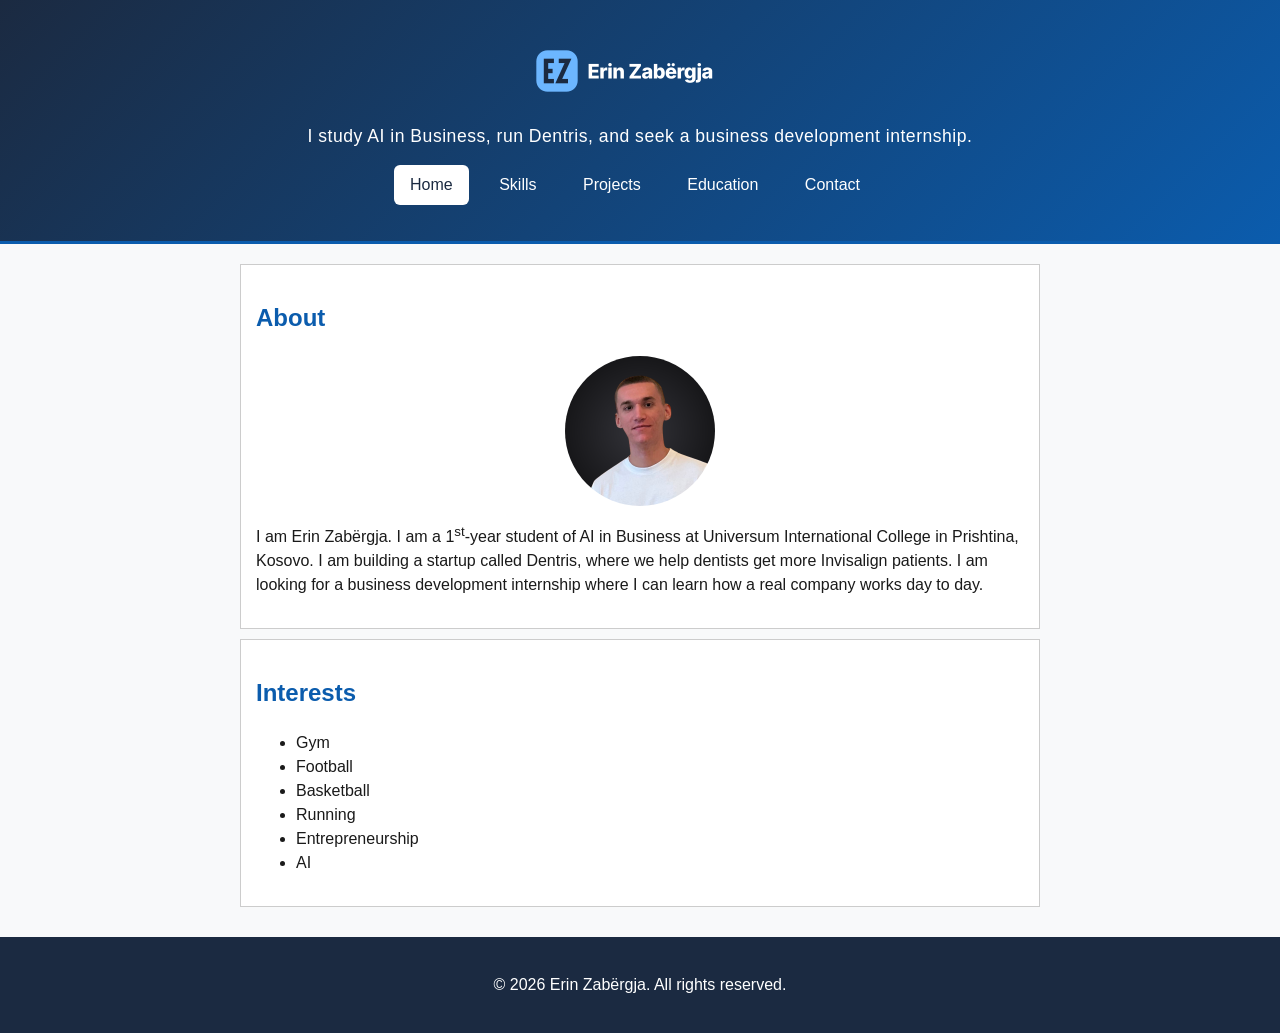
<file: index.html>
<!DOCTYPE html>
<html lang="en">
<head>
    <meta charset="UTF-8">
    <meta name="viewport" content="width=device-width, initial-scale=1.0">
    <title>Erin Zabërgja | Home</title>
    <link rel="stylesheet" href="css/style.css">
</head>
<body>
    <header>
        <h1><a href="index.html"><img src="images/logo.png" alt="Erin Zabërgja" width="220" height="60"></a></h1>
        <p>I study AI in Business, run Dentris, and seek a business development internship.</p>
        <nav aria-label="Main">
            <ul>
                <li><a href="index.html" aria-current="page" class="current-page">Home</a></li>
                <li><a href="skills.html">Skills</a></li>
                <li><a href="projects.html">Projects</a></li>
                <li><a href="education.html">Education</a></li>
                <li><a href="contact.html">Contact</a></li>
            </ul>
        </nav>
    </header>
    <main>
        <section id="about">
            <h2>About</h2>
            <img class="profile-photo" src="images/erin.png" alt="Portrait of Erin Zabërgja" width="300" height="300">
            <p>I am Erin Zabërgja. I am a 1<sup>st</sup>-year student of AI in Business at Universum International College in Prishtina, Kosovo. I am building a startup called Dentris, where we help dentists get more Invisalign patients. I am looking for a business development internship where I can learn how a real company works day to day.</p>
        </section>
        <section id="interests">
            <h2>Interests</h2>
            <ul>
                <li>Gym</li>
                <li>Football</li>
                <li>Basketball</li>
                <li>Running</li>
                <li>Entrepreneurship</li>
                <li>AI</li>
            </ul>
        </section>
    </main>
    <footer>
        <p>&copy; 2026 Erin Zabërgja. All rights reserved.</p>
    </footer>
</body>
</html>
</file>
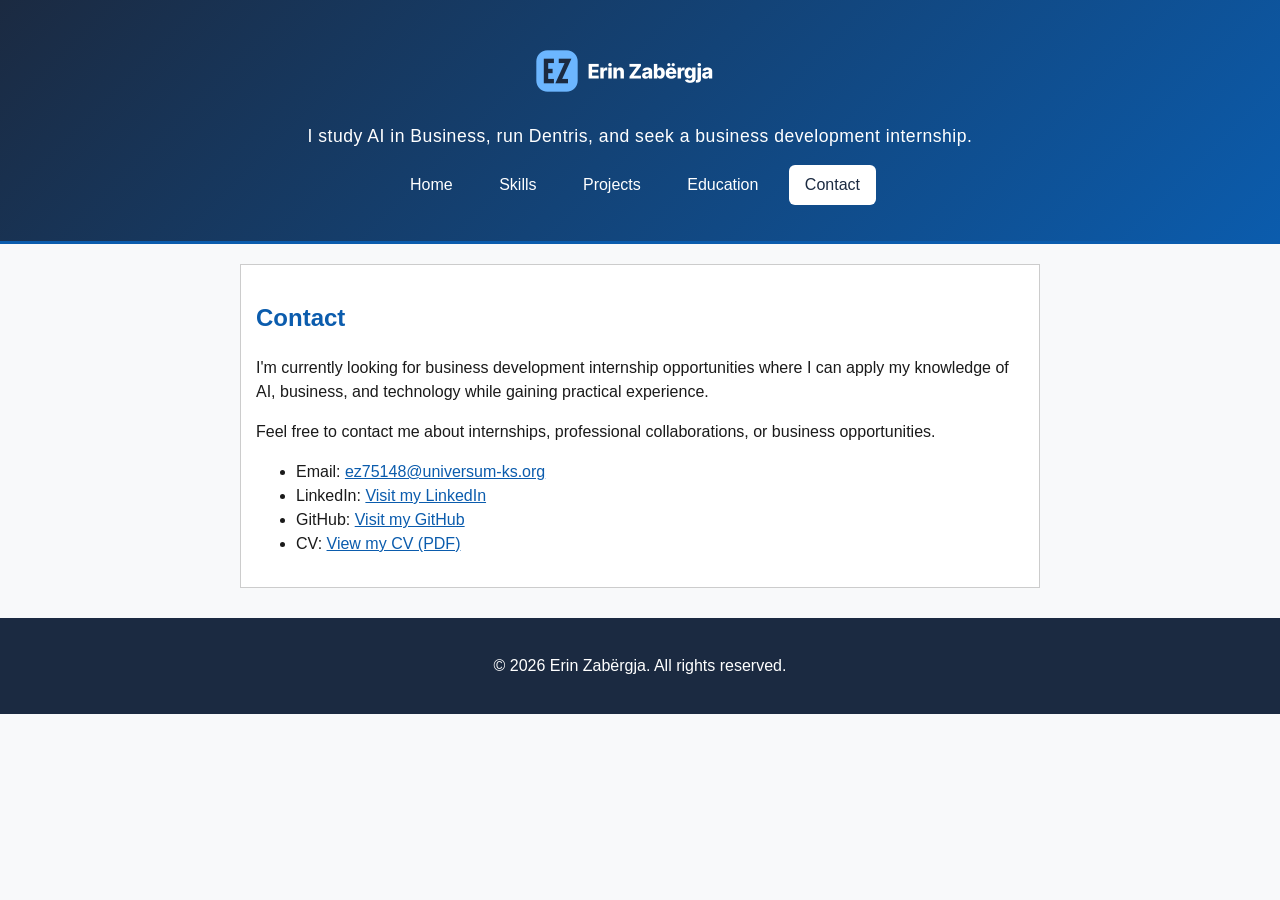
<file: contact.html>
<!DOCTYPE html>
<html lang="en">
<head>
    <meta charset="UTF-8">
    <meta name="viewport" content="width=device-width, initial-scale=1.0">
    <title>Erin Zabërgja | Contact</title>
    <link rel="stylesheet" href="css/style.css">
</head>
<body>
    <header>
        <h1><a href="index.html"><img src="images/logo.png" alt="Erin Zabërgja" width="220" height="60"></a></h1>
        <p>I study AI in Business, run Dentris, and seek a business development internship.</p>
        <nav aria-label="Main">
            <ul>
                <li><a href="index.html">Home</a></li>
                <li><a href="skills.html">Skills</a></li>
                <li><a href="projects.html">Projects</a></li>
                <li><a href="education.html">Education</a></li>
                <li><a href="contact.html" aria-current="page" class="current-page">Contact</a></li>
            </ul>
        </nav>
    </header>
    <main>
        <section id="contact">
            <h2>Contact</h2>
            <p>I'm currently looking for business development internship
                opportunities where I can apply my knowledge of AI, business,
                and technology while gaining practical experience.</p>
            <p>Feel free to contact me about internships, professional
                collaborations, or business opportunities.</p>
            <ul>
                <li>Email: <a href="mailto:ez75148@universum-ks.org">ez75148@universum-ks.org</a></li>
                <li>LinkedIn: <a href="https://www.linkedin.com/in/erin-zabergja" target="_blank" rel="noopener noreferrer">Visit my LinkedIn</a></li>
                <li>GitHub: <a href="https://github.com/erinzabergja" target="_blank" rel="noopener noreferrer">Visit my GitHub</a></li>
                <li>CV: <a href="files/erin-zabergja-cv.pdf" target="_blank" rel="noopener noreferrer">View my CV (PDF)</a></li>
            </ul>
        </section>
    </main>
    <footer>
        <p>&copy; 2026 Erin Zabërgja. All rights reserved.</p>
    </footer>
</body>
</html>
</file>
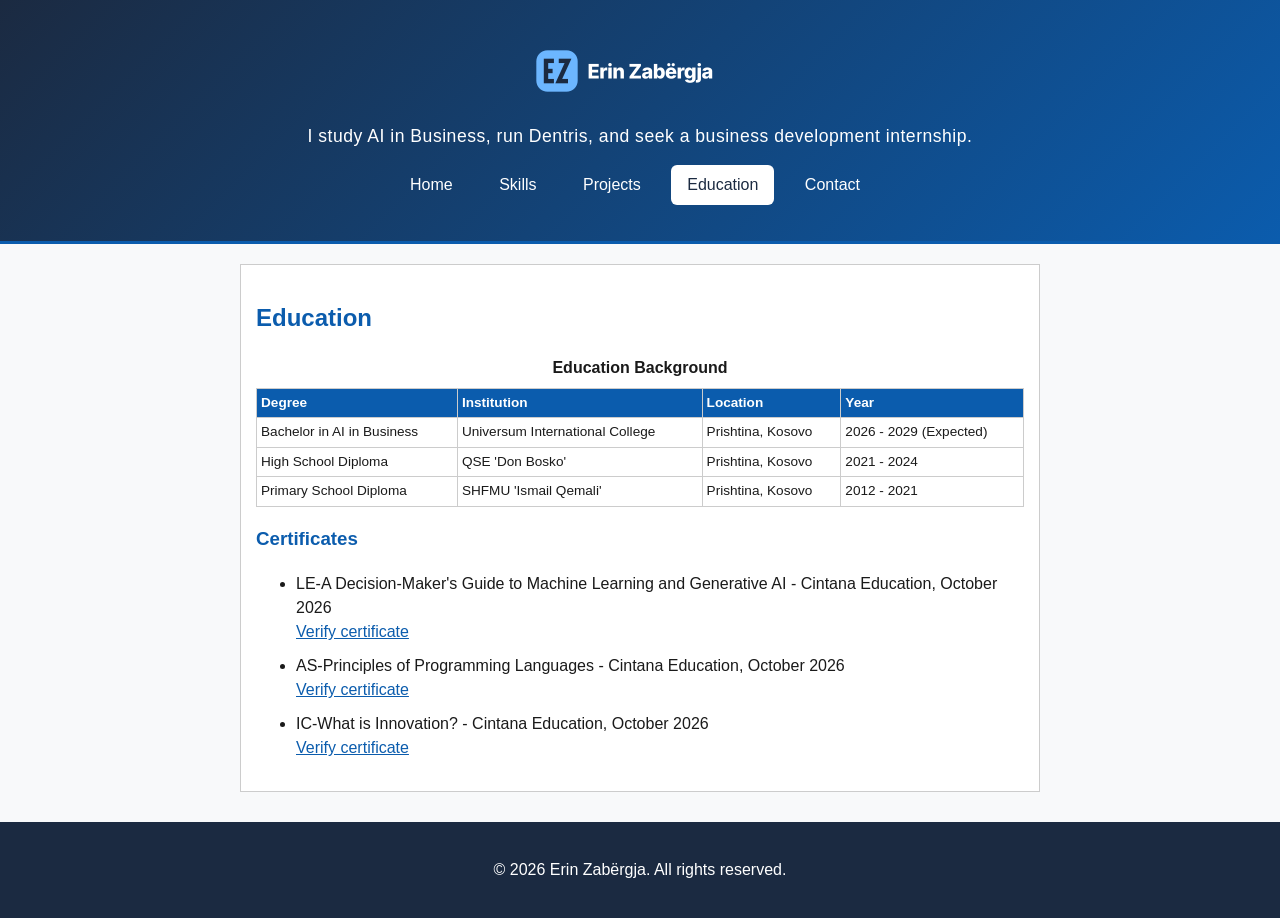
<file: education.html>
<!DOCTYPE html>
<html lang="en">
<head>
    <meta charset="UTF-8">
    <meta name="viewport" content="width=device-width, initial-scale=1.0">
    <title>Erin Zabërgja | Education</title>
    <link rel="stylesheet" href="css/style.css">
</head>
<body>
    <header>
        <h1><a href="index.html"><img src="images/logo.png" alt="Erin Zabërgja" width="220" height="60"></a></h1>
        <p>I study AI in Business, run Dentris, and seek a business development internship.</p>
        <nav aria-label="Main">
            <ul>
                <li><a href="index.html">Home</a></li>
                <li><a href="skills.html">Skills</a></li>
                <li><a href="projects.html">Projects</a></li>
                <li><a href="education.html" aria-current="page" class="current-page">Education</a></li>
                <li><a href="contact.html">Contact</a></li>
            </ul>
        </nav>
    </header>
    <main>
        <section id="education">
            <h2>Education</h2>
            <table>
                <caption>Education Background</caption>
                <thead>
                    <tr>
                        <th scope="col">Degree</th>
                        <th scope="col">Institution</th>
                        <th scope="col">Location</th>
                        <th scope="col">Year</th>
                    </tr>
                </thead>
                <tbody>
                    <tr>
                        <td>Bachelor in AI in Business</td>
                        <td>Universum International College</td>
                        <td>Prishtina, Kosovo</td>
                        <td>2026 - 2029 (Expected)</td>
                    </tr>
                    <tr>
                        <td>High School Diploma</td>
                        <td>QSE 'Don Bosko'</td>
                        <td>Prishtina, Kosovo</td>
                        <td>2021 - 2024</td>
                    </tr>
                    <tr>
                        <td>Primary School Diploma</td>
                        <td>SHFMU 'Ismail Qemali'</td>
                        <td>Prishtina, Kosovo</td>
                        <td>2012 - 2021</td>
                    </tr>
                </tbody>
            </table>
            <h3>Certificates</h3>
            <ul>
                <li>
                    LE-A Decision-Maker's Guide to Machine Learning and Generative AI - Cintana Education, October 2026
                    <a class="certificate-link" href="https://poweredby.asu.edu/validate-credentials/?token=b8d3a562-d6df-4ae6-878a-5a2926297a09&amp;email=ez75148@universum-ks.org" target="_blank" rel="noopener noreferrer">Verify certificate</a>
                </li>
                <li>
                    AS-Principles of Programming Languages - Cintana Education, October 2026
                    <a class="certificate-link" href="https://poweredby.asu.edu/validate-credentials/?token=5ecf955e-dba9-4b60-8146-522b1b71bbb5&amp;email=ez75148@universum-ks.org" target="_blank" rel="noopener noreferrer">Verify certificate</a>
                </li>
                <li>
                    IC-What is Innovation? - Cintana Education, October 2026
                    <a class="certificate-link" href="https://poweredby.asu.edu/validate-credentials/?token=3238daa4-e64f-4e6f-9ca7-d529864eedc9&amp;email=ez75148@universum-ks.org" target="_blank" rel="noopener noreferrer">Verify certificate</a>
                </li>
            </ul>
        </section>
    </main>
    <footer>
        <p>&copy; 2026 Erin Zabërgja. All rights reserved.</p>
    </footer>
</body>
</html>
</file>
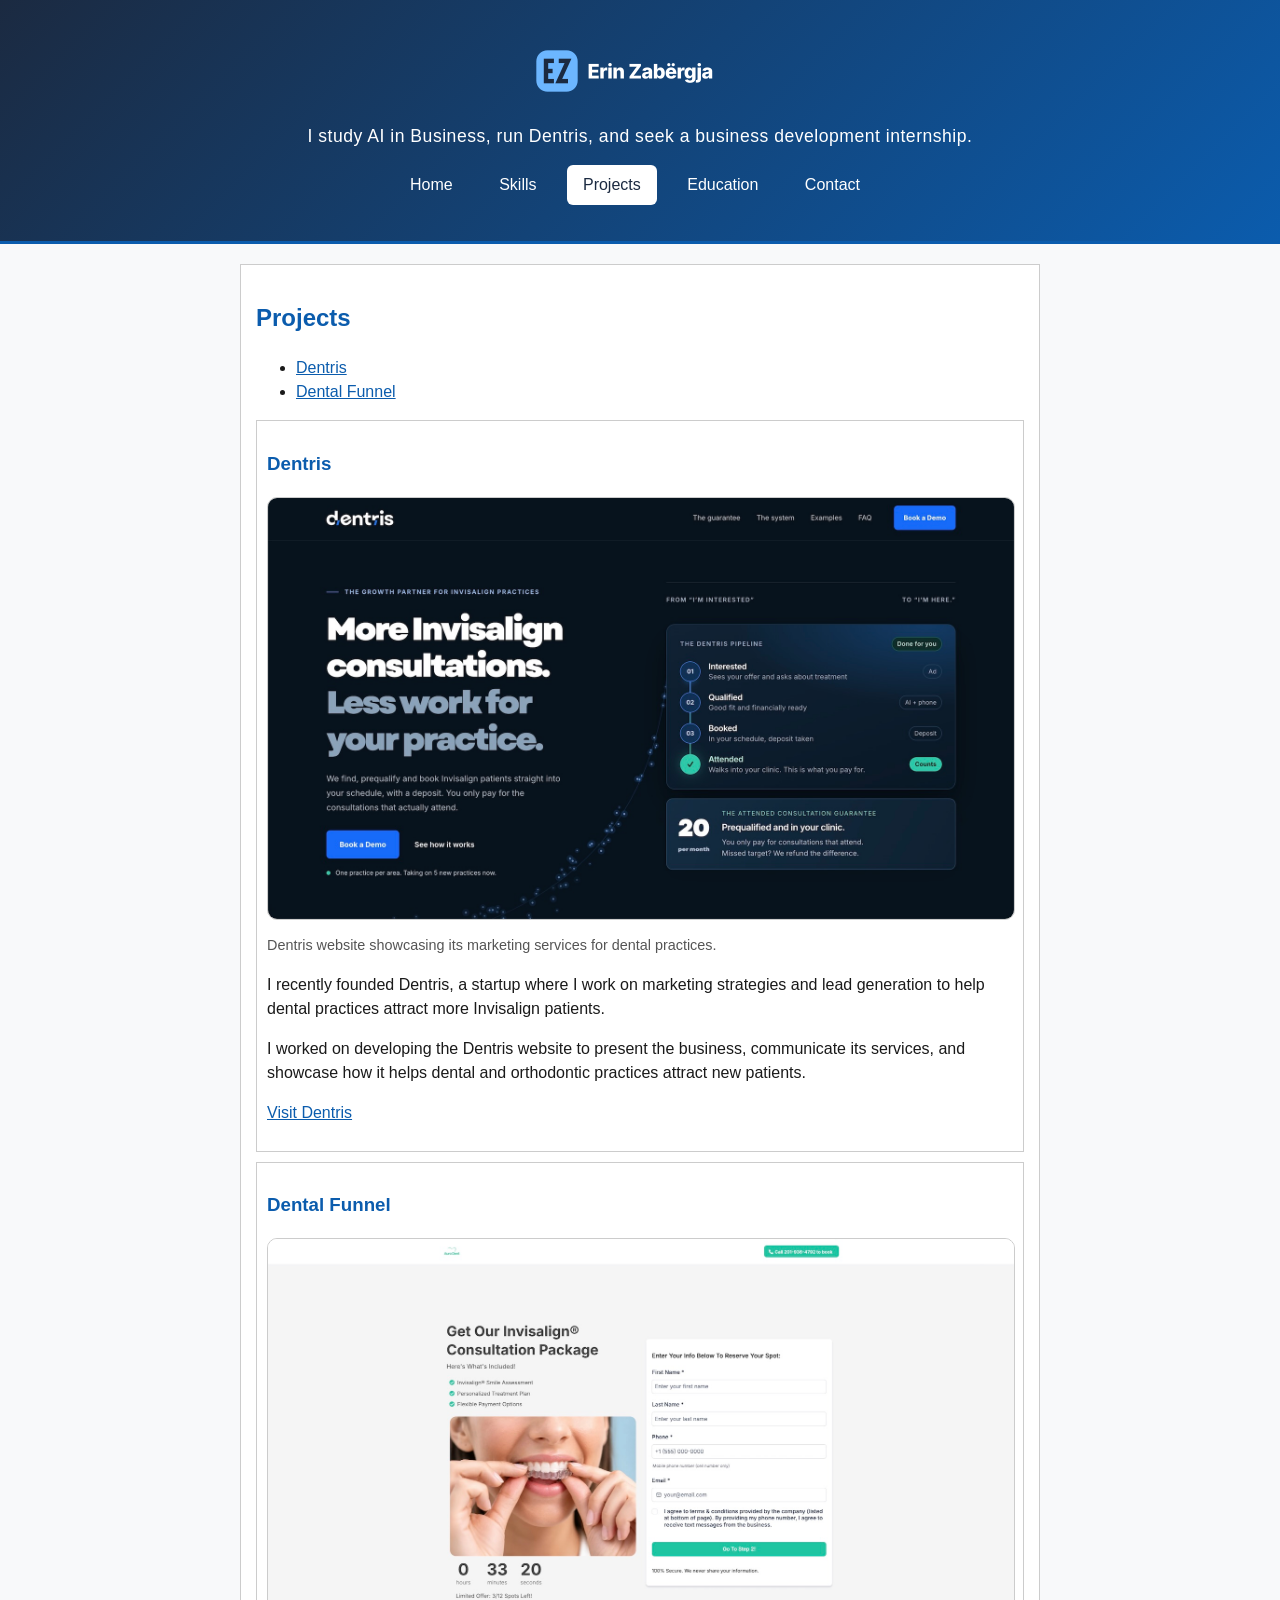
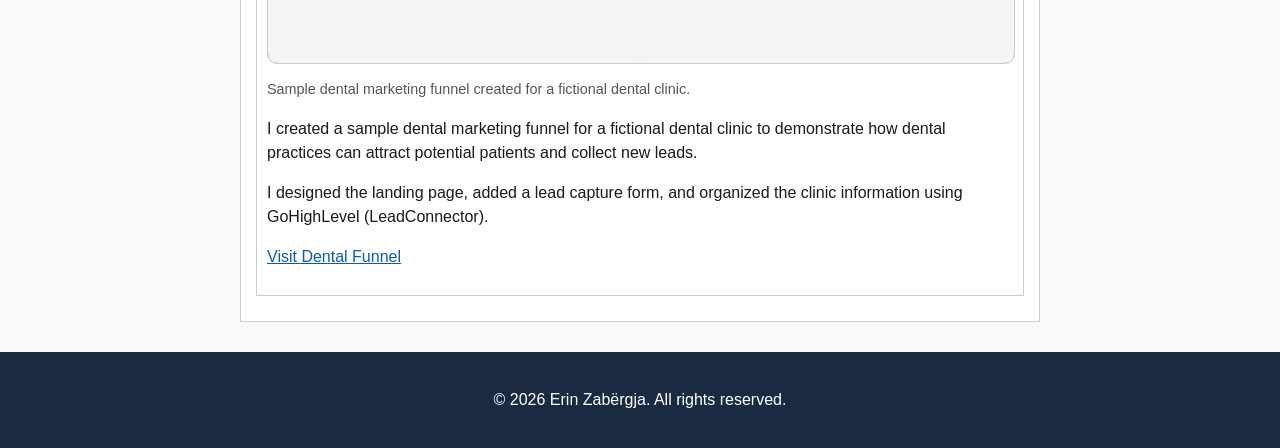
<file: projects.html>
<!DOCTYPE html>
<html lang="en">
<head>
    <meta charset="UTF-8">
    <meta name="viewport" content="width=device-width, initial-scale=1.0">
    <title>Erin Zabërgja | Projects</title>
    <link rel="stylesheet" href="css/style.css">
</head>
<body>
    <header>
        <h1><a href="index.html"><img src="images/logo.png" alt="Erin Zabërgja" width="220" height="60"></a></h1>
        <p>I study AI in Business, run Dentris, and seek a business development internship.</p>
        <nav aria-label="Main">
            <ul>
                <li><a href="index.html">Home</a></li>
                <li><a href="skills.html">Skills</a></li>
                <li><a href="projects.html" aria-current="page" class="current-page">Projects</a></li>
                <li><a href="education.html">Education</a></li>
                <li><a href="contact.html">Contact</a></li>
            </ul>
        </nav>
    </header>
    <main>
        <section id="projects">
            <h2>Projects</h2>
            <ul>
                <li><a href="#dentris">Dentris</a></li>
                <li><a href="#dental-funnel">Dental Funnel</a></li>
            </ul>
            <article class="project-card" id="dentris">
                <h3>Dentris</h3>
                <figure>
                    <img class="project-screenshot" src="images/dentris-website.jpg" alt="Dentris website presenting digital marketing and patient acquisition services for dental and orthodontic practices." width="1600" height="905">
                    <figcaption>Dentris website showcasing its marketing services for dental practices.</figcaption>
                </figure>
                <p>I recently founded Dentris, a startup where I work on marketing strategies and lead generation to help dental practices attract more Invisalign patients.</p>
                <p>I worked on developing the Dentris website to present the business, communicate its services, and showcase how it helps dental and orthodontic practices attract new patients.</p>
                <p><a href="https://www.dentris.app" target="_blank" rel="noopener noreferrer">Visit Dentris</a></p>
            </article>
            <article class="project-card" id="dental-funnel">
                <h3>Dental Funnel</h3>
                <figure>
                    <img class="project-screenshot" src="images/dental-funnel.jpg" alt="Dental landing page displaying clinic information and a form for potential patients to submit their contact details." width="1600" height="909" loading="lazy">
                    <figcaption>Sample dental marketing funnel created for a fictional dental clinic.</figcaption>
                </figure>
                <p>I created a sample dental marketing funnel for a fictional dental clinic to demonstrate how dental practices can attract potential patients and collect new leads.</p>
                <p>I designed the landing page, added a lead capture form, and organized the clinic information using GoHighLevel (LeadConnector).</p>
                <p><a href="https://sites.leadconnectorhq.com/preview/FVQO8FbT8NSnb0gZS7uf" target="_blank" rel="noopener noreferrer">Visit Dental Funnel</a></p>
            </article>
        </section>
    </main>
    <footer>
        <p>&copy; 2026 Erin Zabërgja. All rights reserved.</p>
    </footer>
</body>
</html>
</file>
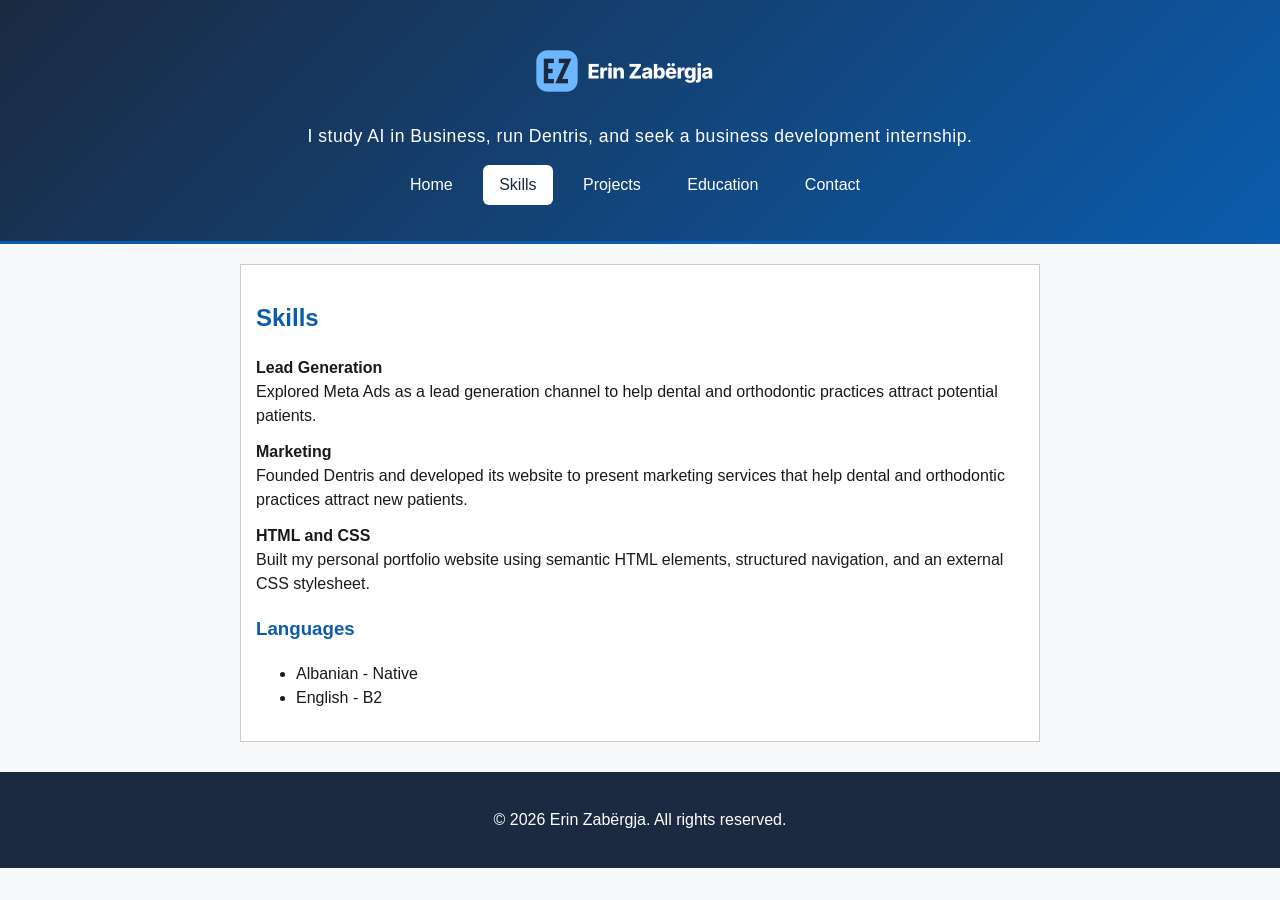
<file: skills.html>
<!DOCTYPE html>
<html lang="en">
<head>
    <meta charset="UTF-8">
    <meta name="viewport" content="width=device-width, initial-scale=1.0">
    <title>Erin Zabërgja | Skills</title>
    <link rel="stylesheet" href="css/style.css">
</head>
<body>
    <header>
        <h1><a href="index.html"><img src="images/logo.png" alt="Erin Zabërgja" width="220" height="60"></a></h1>
        <p>I study AI in Business, run Dentris, and seek a business development internship.</p>
        <nav aria-label="Main">
            <ul>
                <li><a href="index.html">Home</a></li>
                <li><a href="skills.html" aria-current="page" class="current-page">Skills</a></li>
                <li><a href="projects.html">Projects</a></li>
                <li><a href="education.html">Education</a></li>
                <li><a href="contact.html">Contact</a></li>
            </ul>
        </nav>
    </header>
    <main>
        <section id="skills">
            <h2>Skills</h2>
            <dl>
                <dt>Lead Generation</dt>
                <dd>Explored Meta Ads as a lead generation channel to help dental and orthodontic practices attract potential patients.</dd>
                <dt>Marketing</dt>
                <dd>Founded Dentris and developed its website to present marketing services that help dental and orthodontic practices attract new patients.</dd>
                <dt>HTML and CSS</dt>
                <dd>Built my personal portfolio website using semantic HTML elements, structured navigation, and an external CSS stylesheet.</dd>
            </dl>
            <h3>Languages</h3>
            <ul>
                <li>Albanian - Native</li>
                <li>English - B2</li>
            </ul>
        </section>
    </main>
    <footer>
        <p>&copy; 2026 Erin Zabërgja. All rights reserved.</p>
    </footer>
</body>
</html>
</file>
<file: css/style.css>
/* ===== Variables ===== */
:root {
  --color-background: #f8f9fa;
  --color-text: #1a1a1a;
  --color-accent: #0b5cad;
  --color-dark: #1b2a41;
  --color-light: #ffffff;
  --color-border: #cccccc;
  --color-section: #ffffff;
  --color-muted: #555555;
}
/* ===== Base styles ===== */
body {
  background-color: var(--color-background);
  color: var(--color-text);
  font-family: Arial, Helvetica, sans-serif;
  font-size: 16px;
  line-height: 1.5;
  margin: 0;
  padding: 0;
}
h2, h3 {
  color: var(--color-accent);
}
a {
  color: var(--color-accent);
}
img {
  max-width: 100%;
  height: auto;
}
/* ===== Header ===== */
header {
  background-color: var(--color-dark);
  background-image: linear-gradient(135deg, var(--color-dark), var(--color-accent));
  padding: 20px;
  text-align: center;
  border-bottom: 3px solid var(--color-accent);
}
header h1 a {
  color: var(--color-light);
  text-decoration: none;
}
header p {
  color: var(--color-light);
  font-size: 1.1rem;
  letter-spacing: 0.5px;
  margin: 12px 0;
}
header img {
  display: block;
  margin: 0 auto;
}
/* ===== Navigation ===== */
nav ul {
  list-style-type: none;
  padding: 0;
}
nav li {
  display: inline;
  margin-right: 10px;
}
nav a {
  display: inline-block;
  padding: 8px 16px;
  color: var(--color-light);
  text-decoration: none;
  border-radius: 6px;
}
nav a:hover {
  background-color: var(--color-accent);
}
.current-page {
  background-color: var(--color-light);
  color: var(--color-dark);
}
.current-page:hover {
  background-color: var(--color-light);
  color: var(--color-dark);
}
/* ===== Main content ===== */
main {
  max-width: 800px;
  margin: 0 auto;
  padding: 20px;
}
section {
  margin-bottom: 10px;
  background-color: var(--color-section);
  border: 1px solid var(--color-border);
  padding: 15px;
}
/* ===== About ===== */
.profile-photo {
  width: 150px;
  height: auto;
  border-radius: 50%;
  display: block;
  margin: 0 auto 10px auto;
}
/* ===== Projects ===== */
.project-card {
  border: 1px solid var(--color-border);
  padding: 10px;
  margin-bottom: 10px;
}
figure {
  margin: 0;
}
.project-screenshot {
  border-radius: 10px;
  border: 1px solid var(--color-border);
}
figcaption {
  color: var(--color-muted);
  font-size: 0.9rem;
  margin-top: 8px;
}
/* ===== Skills ===== */
dt {
  font-weight: bold;
}
dd {
  margin: 0 0 12px 0px;
}
/* ===== Education table ===== */
table {
  width: 100%;
  border-collapse: collapse;
}
td, th {
  border: 1px solid var(--color-border);
  padding: 4px;
  text-align: left;
  font-size: 0.85rem;
}
th {
  background-color: var(--color-accent);
  color: var(--color-light);
}
caption {
  font-weight: bold;
  padding-bottom: 8px;
}
.certificate-link {
  display: block;
  margin-bottom: 10px;
}
/* ===== Footer ===== */
footer {
  background-color: var(--color-dark);
  color: var(--color-light);
  padding: 20px;
  text-align: center;
}
</file>
